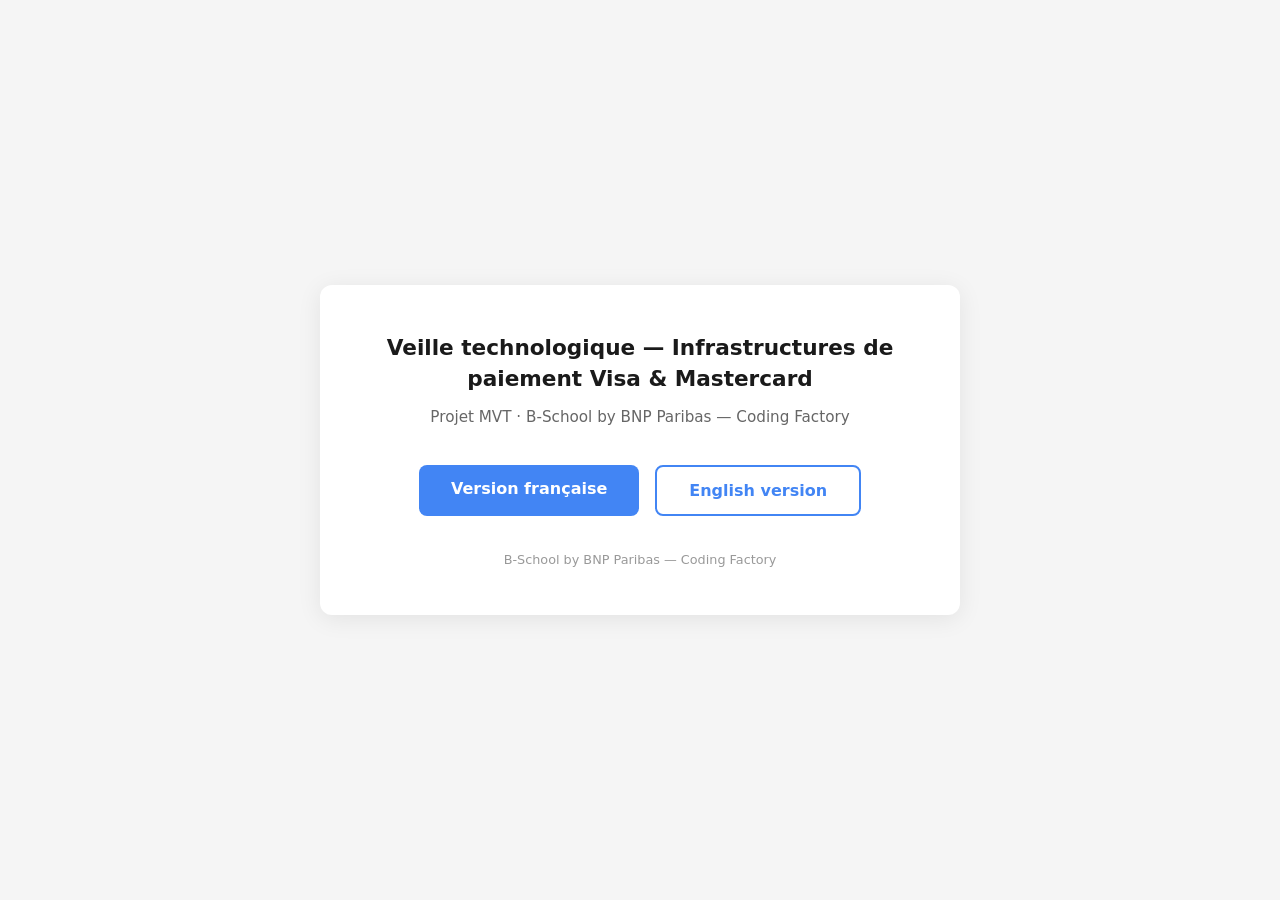
<file: index.html>
<!DOCTYPE html>
<html lang="fr">
<head>
  <meta charset="UTF-8">
  <meta name="viewport" content="width=device-width, initial-scale=1.0">
  <title>MVT — Paiements Visa/Mastercard</title>
  <style>
    * { box-sizing: border-box; margin: 0; padding: 0; }
    body {
      font-family: 'Segoe UI', system-ui, sans-serif;
      background: #f5f5f5;
      color: #333;
      min-height: 100vh;
      display: flex;
      align-items: center;
      justify-content: center;
      padding: 24px;
    }
    main {
      max-width: 640px;
      width: 100%;
      background: #fff;
      border-radius: 12px;
      box-shadow: 0 4px 24px rgba(0,0,0,0.08);
      padding: 48px 40px;
      text-align: center;
    }
    h1 {
      font-size: 1.35rem;
      line-height: 1.4;
      color: #1a1a1a;
      margin-bottom: 12px;
    }
    p.subtitle {
      font-size: 0.95rem;
      color: #666;
      margin-bottom: 36px;
      line-height: 1.5;
    }
    .links {
      display: flex;
      gap: 16px;
      justify-content: center;
      flex-wrap: wrap;
    }
    a {
      display: inline-block;
      padding: 14px 32px;
      border-radius: 8px;
      text-decoration: none;
      font-weight: 600;
      font-size: 1rem;
      transition: background 0.2s, transform 0.15s;
    }
    a:hover { transform: translateY(-1px); }
    a.fr {
      background: #4285f4;
      color: #fff;
    }
    a.fr:hover { background: #3367d6; }
    a.en {
      background: #fff;
      color: #4285f4;
      border: 2px solid #4285f4;
    }
    a.en:hover { background: #e8f0fe; }
    footer {
      margin-top: 36px;
      font-size: 0.8rem;
      color: #999;
    }
  </style>
</head>
<body>
  <main>
    <h1>Veille technologique — Infrastructures de paiement Visa &amp; Mastercard</h1>
    <p class="subtitle">Projet MVT · B-School by BNP Paribas — Coding Factory</p>
    <div class="links">
      <a class="fr" href="fr/">Version française</a>
      <a class="en" href="en/">English version</a>
    </div>
    <footer>B-School by BNP Paribas — Coding Factory</footer>
  </main>
</body>
</html>
</file>
